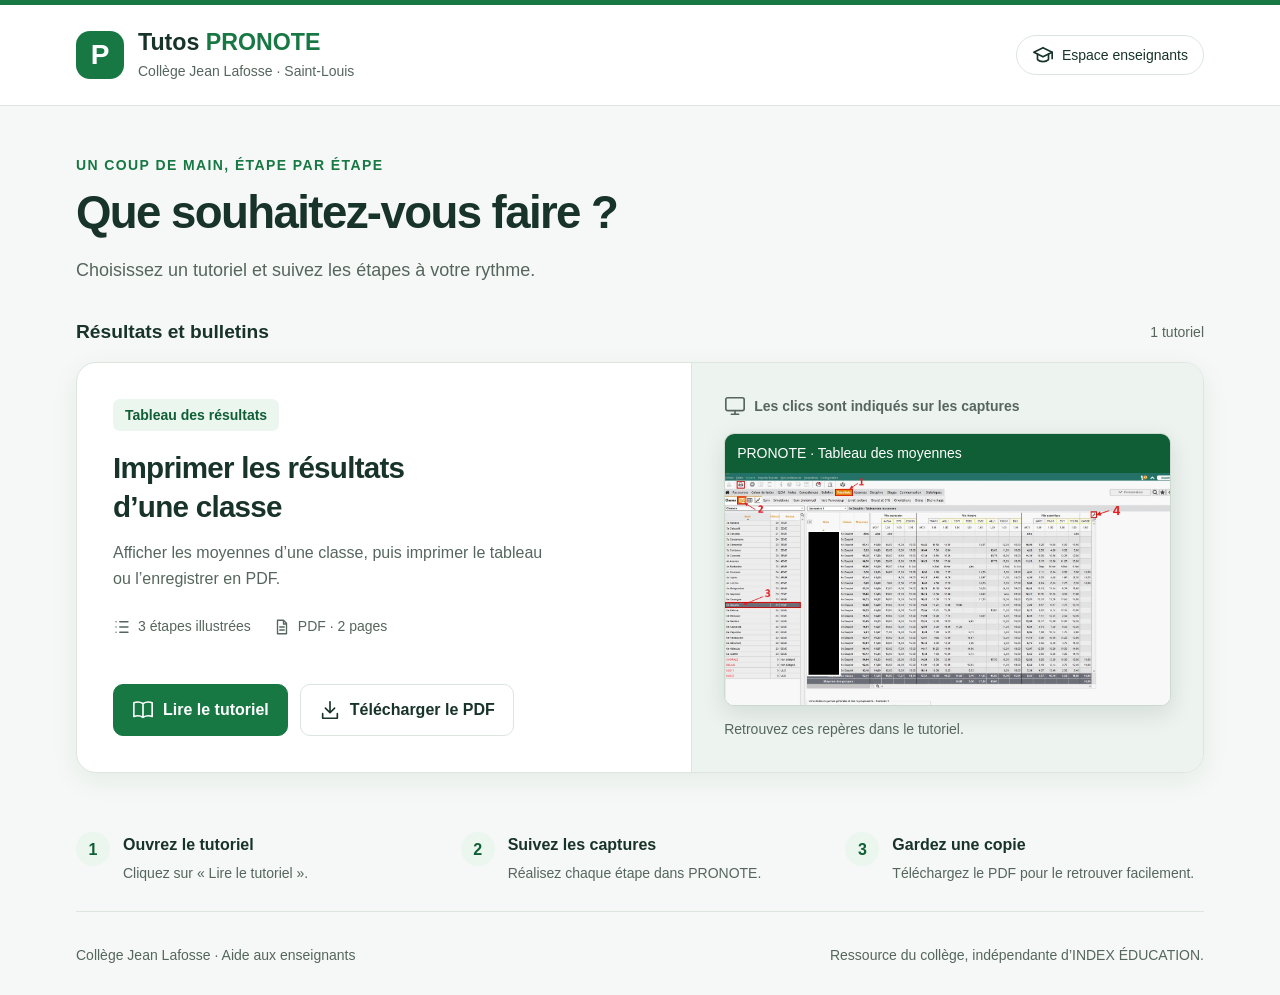
<file: index.html>
<!DOCTYPE html>
<html lang="fr">
<head>
<meta charset="UTF-8">
<meta name="viewport" content="width=device-width, initial-scale=1">
<title>Tutos PRONOTE · Collège Jean Lafosse</title>
<meta name="description" content="Les tutoriels PRONOTE du collège Jean Lafosse : des explications simples, des captures d’écran et des PDF à télécharger pour les enseignants.">
<meta name="theme-color" content="#177844">
<link rel="icon" type="image/svg+xml" href="data:image/svg+xml,%3Csvg xmlns='http://www.w3.org/2000/svg' viewBox='0 0 32 32'%3E%3Crect width='32' height='32' rx='8' fill='%23177844'/%3E%3Cpath d='M10 24V8h7a5 5 0 010 10h-4v6zm3-9h4a2 2 0 000-4h-4z' fill='white'/%3E%3C/svg%3E">
<link rel="stylesheet" href="styles.css">
</head>
<body>
<a class="skip" href="#contenu">Aller aux tutoriels</a>
<header class="site-header"><div class="header-inner">
<a class="brand" href="index.html" aria-label="Tutos PRONOTE, accueil"><span class="brand-mark" aria-hidden="true">P</span><div><div class="brand-title">Tutos <span>PRONOTE</span></div><div class="brand-school">Collège Jean Lafosse · Saint-Louis</div></div></a>
<span class="audience"><svg class="icon" aria-hidden="true" viewBox="0 0 24 24"><path d="m2 9 10-5 10 5-10 5-10-5Z"/><path d="M6 11v6c3 3 9 3 12 0v-6M22 9v7"/></svg>Espace enseignants</span>
</div></header>
<main class="container" id="contenu">
<p class="eyebrow">Un coup de main, étape par étape</p>
<h1>Que souhaitez-vous faire ?</h1>
<p class="intro">Choisissez un tutoriel et suivez les étapes à votre rythme.</p>
<section aria-labelledby="categorie-resultats">
<div class="section-heading"><h2 id="categorie-resultats">Résultats et bulletins</h2><span class="count">1 tutoriel</span></div>
<article class="tutorial-card">
<div class="card-content">
<span class="tag">Tableau des résultats</span>
<h3 class="card-title">Imprimer les résultats<br>d’une classe</h3>
<p class="card-description">Afficher les moyennes d’une classe, puis imprimer le tableau ou l’enregistrer en PDF.</p>
<div class="meta"><span><svg class="icon" viewBox="0 0 24 24" aria-hidden="true"><path d="M9 5h11M9 12h11M9 19h11M4 5h.01M4 12h.01M4 19h.01"/></svg>3 étapes illustrées</span><span><svg class="icon" viewBox="0 0 24 24" aria-hidden="true"><path d="M6 3h8l4 4v14H6zM14 3v5h4M9 12h6M9 16h6"/></svg>PDF · 2 pages</span></div>
<div class="actions"><a class="button primary" href="tableau-resultats.html"><svg class="icon" viewBox="0 0 24 24" aria-hidden="true"><path d="M12 5c-3-2-7-2-10-1v15c3-1 7-1 10 1 3-2 7-2 10-1V4c-3-1-7-1-10 1Zm0 0v15"/></svg>Lire le tutoriel</a><a class="button" href="tutoriels/tableau-resultats.pdf" download="Tuto-PRONOTE-tableau-resultats.pdf"><svg class="icon" viewBox="0 0 24 24" aria-hidden="true"><path d="M12 3v12m-5-5 5 5 5-5M4 16v5h16v-5"/></svg>Télécharger le PDF</a></div>
</div>
<div class="preview"><div class="preview-label"><svg class="icon" viewBox="0 0 24 24" aria-hidden="true"><rect x="2" y="3" width="20" height="14" rx="2"/><path d="M8 21h8m-4-4v4"/></svg>Les clics sont indiqués sur les captures</div><div class="preview-window"><div class="window-bar">PRONOTE · Tableau des moyennes</div><img src="tutoriels/capture-000.png" width="1457" height="761" alt="Aperçu du tableau des moyennes PRONOTE, avec les quatre clics repérés par des flèches rouges."></div><p class="preview-caption">Retrouvez ces repères dans le tutoriel.</p></div>
</article>
</section>
<section class="how-to" aria-label="Comment utiliser les tutoriels"><div class="how-item"><span class="small-number" aria-hidden="true">1</span><div><h3>Ouvrez le tutoriel</h3><p>Cliquez sur « Lire le tutoriel ».</p></div></div><div class="how-item"><span class="small-number" aria-hidden="true">2</span><div><h3>Suivez les captures</h3><p>Réalisez chaque étape dans PRONOTE.</p></div></div><div class="how-item"><span class="small-number" aria-hidden="true">3</span><div><h3>Gardez une copie</h3><p>Téléchargez le PDF pour le retrouver facilement.</p></div></div></section>
</main>
<footer class="site-footer"><span>Collège Jean Lafosse · Aide aux enseignants</span><span class="footer-note">Ressource du collège, indépendante d’INDEX ÉDUCATION.</span></footer>
</body>
</html>
</file>
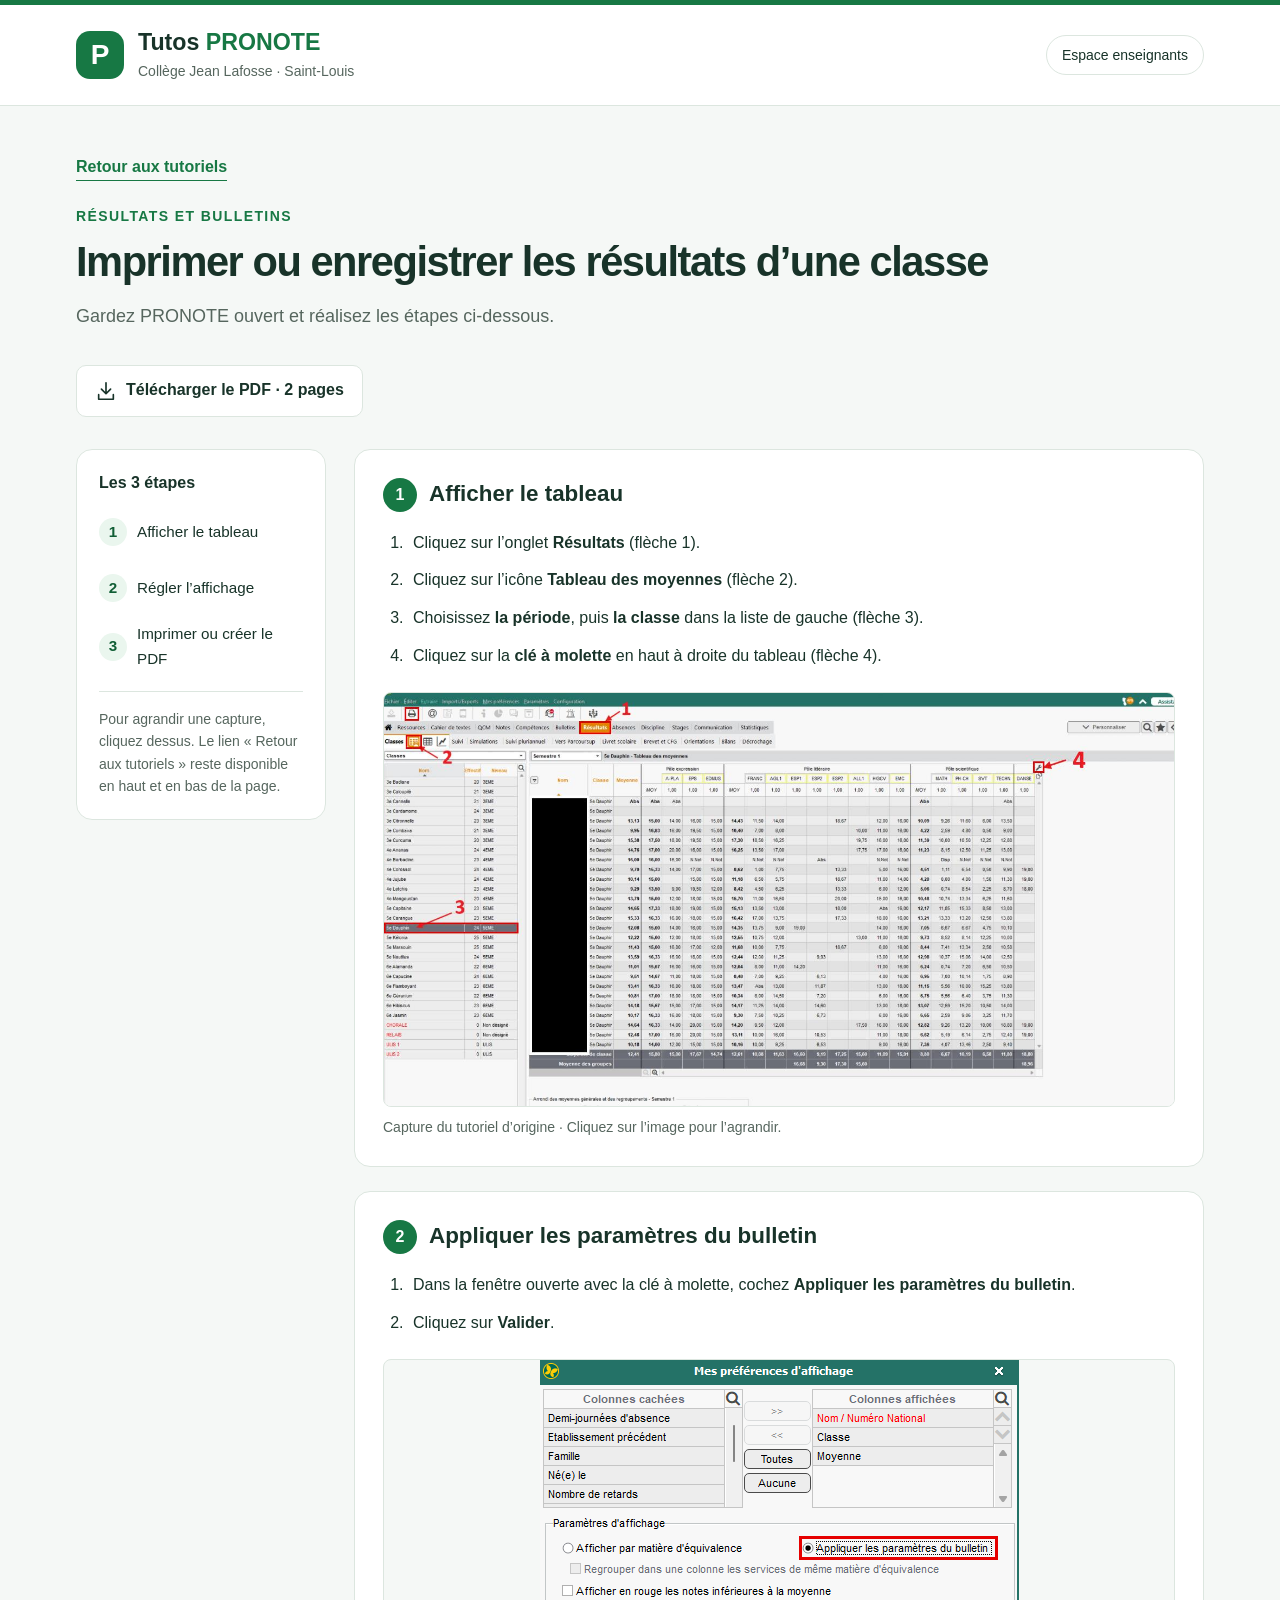
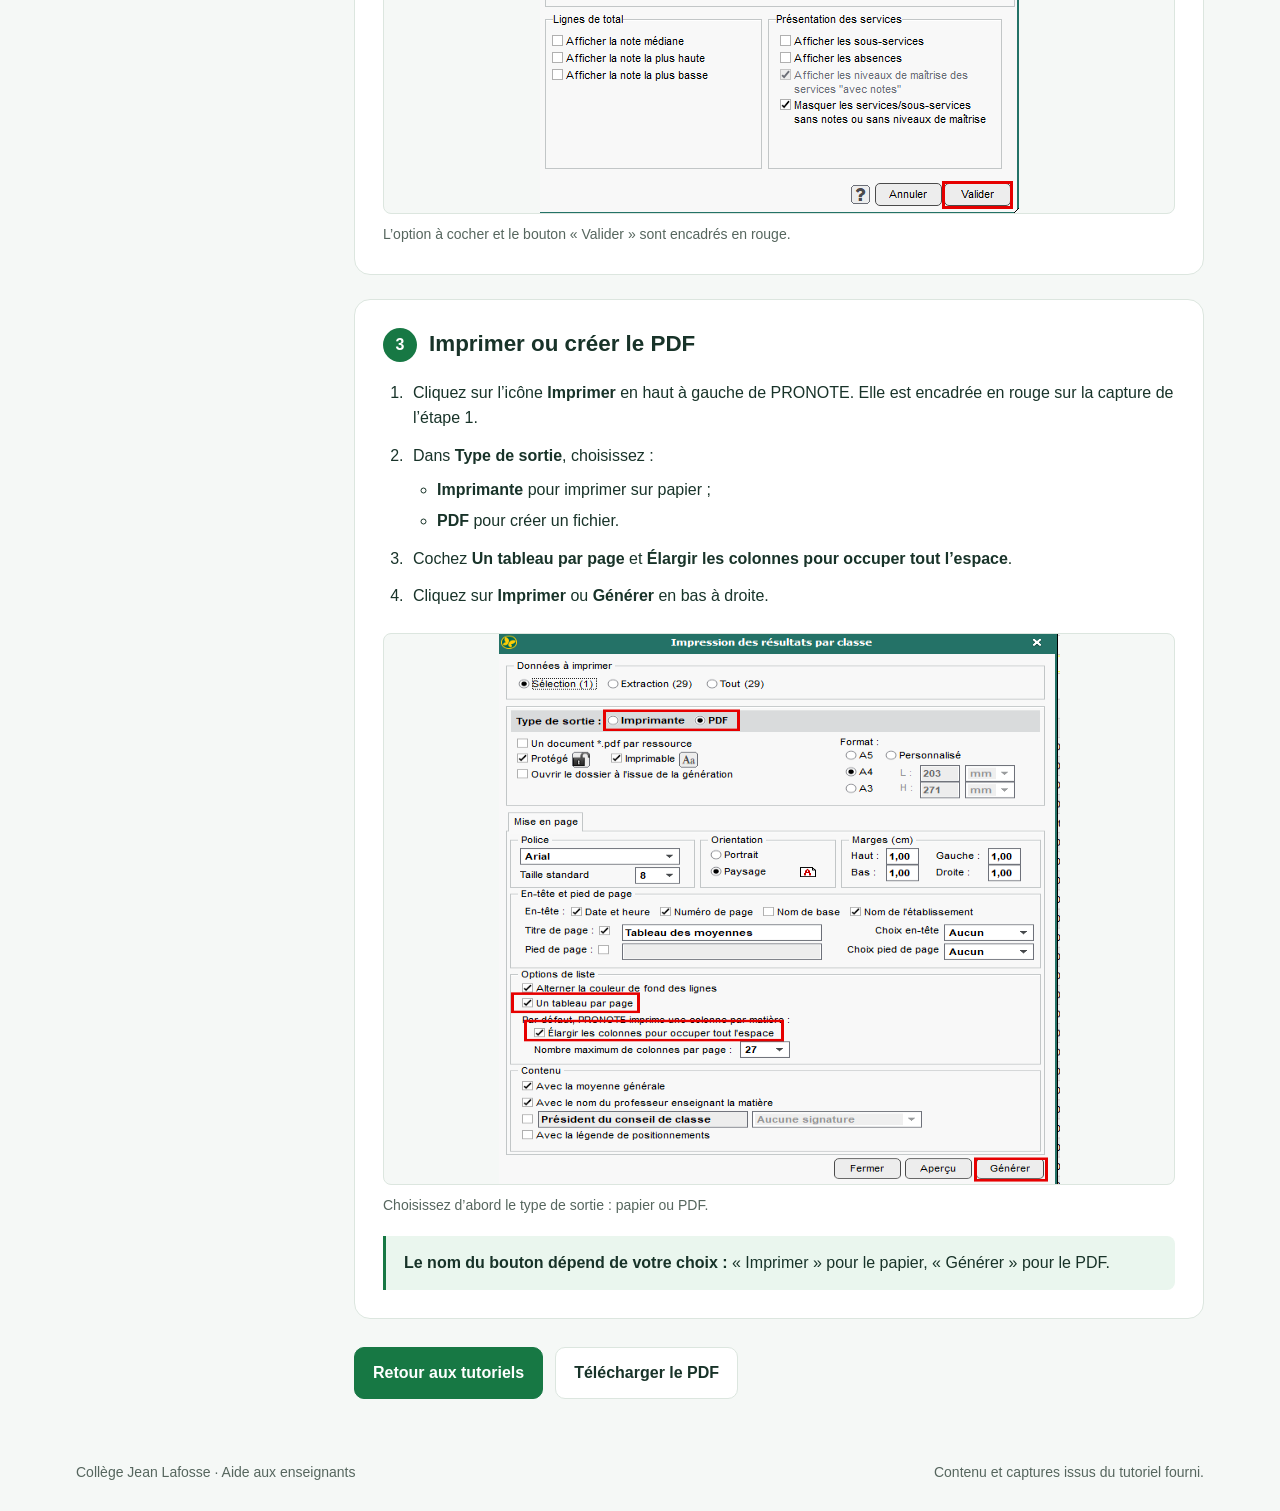
<file: tableau-resultats.html>
<!DOCTYPE html>
<html lang="fr">
<head>
<meta charset="UTF-8">
<meta name="viewport" content="width=device-width, initial-scale=1">
<title>Imprimer les résultats d’une classe · Tutos PRONOTE</title>
<meta name="description" content="Afficher le tableau des moyennes, appliquer les paramètres du bulletin et imprimer ou générer un PDF : le tutoriel PRONOTE en trois étapes illustrées.">
<meta name="theme-color" content="#177844">
<link rel="icon" type="image/svg+xml" href="data:image/svg+xml,%3Csvg xmlns='http://www.w3.org/2000/svg' viewBox='0 0 32 32'%3E%3Crect width='32' height='32' rx='8' fill='%23177844'/%3E%3Cpath d='M10 24V8h7a5 5 0 010 10h-4v6zm3-9h4a2 2 0 000-4h-4z' fill='white'/%3E%3C/svg%3E">
<link rel="stylesheet" href="styles.css">
</head>
<body>
<a class="skip" href="#contenu">Aller au tutoriel</a>
<header class="site-header"><div class="header-inner"><a class="brand" href="index.html" aria-label="Tutos PRONOTE, accueil"><span class="brand-mark" aria-hidden="true">P</span><div><div class="brand-title">Tutos <span>PRONOTE</span></div><div class="brand-school">Collège Jean Lafosse · Saint-Louis</div></div></a><span class="audience">Espace enseignants</span></div></header>
<main class="container" id="contenu">
<a class="back-link" href="index.html">Retour aux tutoriels</a>
<div class="reader-header"><p class="eyebrow">Résultats et bulletins</p><h1>Imprimer ou enregistrer les résultats d’une classe</h1><p class="intro">Gardez PRONOTE ouvert et réalisez les étapes ci-dessous.</p><a class="button" href="tutoriels/tableau-resultats.pdf" download="Tuto-PRONOTE-tableau-resultats.pdf"><svg class="icon" viewBox="0 0 24 24" aria-hidden="true"><path d="M12 3v12m-5-5 5 5 5-5M4 16v5h16v-5"/></svg>Télécharger le PDF · 2 pages</a></div>
<div class="reader-layout">
<nav class="summary-panel" aria-label="Étapes du tutoriel"><h2>Les 3 étapes</h2><ol class="step-nav"><li><a href="#etape-1"><span class="small-number" aria-hidden="true">1</span>Afficher le tableau</a></li><li><a href="#etape-2"><span class="small-number" aria-hidden="true">2</span>Régler l’affichage</a></li><li><a href="#etape-3"><span class="small-number" aria-hidden="true">3</span>Imprimer ou créer le PDF</a></li></ol><p class="summary-note">Pour agrandir une capture, cliquez dessus. Le lien « Retour aux tutoriels » reste disponible en haut et en bas de la page.</p></nav>
<div class="reader-steps">
<section class="step" id="etape-1" aria-labelledby="titre-etape-1"><div class="step-heading"><span class="small-number" aria-hidden="true">1</span><h2 id="titre-etape-1">Afficher le tableau</h2></div><ol class="instructions"><li>Cliquez sur l’onglet <strong>Résultats</strong> <span>(flèche 1)</span>.</li><li>Cliquez sur l’icône <strong>Tableau des moyennes</strong> <span>(flèche 2)</span>.</li><li>Choisissez <strong>la période</strong>, puis <strong>la classe</strong> dans la liste de gauche <span>(flèche 3)</span>.</li><li>Cliquez sur la <strong>clé à molette</strong> en haut à droite du tableau <span>(flèche 4)</span>.</li></ol><figure class="capture"><a href="tutoriels/capture-000.png" aria-label="Agrandir la capture : afficher le tableau"><img src="tutoriels/capture-000.png" width="1457" height="761" alt="Dans PRONOTE, la flèche 1 repère l’onglet Résultats, la flèche 2 le Tableau des moyennes, la flèche 3 la classe et la flèche 4 la clé à molette."></a><figcaption>Capture du tutoriel d’origine · Cliquez sur l’image pour l’agrandir.</figcaption></figure></section>
<section class="step" id="etape-2" aria-labelledby="titre-etape-2"><div class="step-heading"><span class="small-number" aria-hidden="true">2</span><h2 id="titre-etape-2">Appliquer les paramètres du bulletin</h2></div><ol class="instructions"><li>Dans la fenêtre ouverte avec la clé à molette, cochez <strong>Appliquer les paramètres du bulletin</strong>.</li><li>Cliquez sur <strong>Valider</strong>.</li></ol><figure class="capture compact"><a href="tutoriels/capture-001.png" aria-label="Agrandir la capture : paramètres du bulletin"><img src="tutoriels/capture-001.png" width="479" height="453" loading="lazy" alt="Fenêtre Mes préférences d’affichage : l’option Appliquer les paramètres du bulletin et le bouton Valider sont encadrés en rouge."></a><figcaption>L’option à cocher et le bouton « Valider » sont encadrés en rouge.</figcaption></figure></section>
<section class="step" id="etape-3" aria-labelledby="titre-etape-3"><div class="step-heading"><span class="small-number" aria-hidden="true">3</span><h2 id="titre-etape-3">Imprimer ou créer le PDF</h2></div><ol class="instructions"><li>Cliquez sur l’icône <strong>Imprimer</strong> en haut à gauche de PRONOTE. Elle est encadrée en rouge sur la capture de l’étape 1.</li><li>Dans <strong>Type de sortie</strong>, choisissez :<ul><li><strong>Imprimante</strong> pour imprimer sur papier ;</li><li><strong>PDF</strong> pour créer un fichier.</li></ul></li><li>Cochez <strong>Un tableau par page</strong> et <strong>Élargir les colonnes pour occuper tout l’espace</strong>.</li><li>Cliquez sur <strong>Imprimer</strong> ou <strong>Générer</strong> en bas à droite.</li></ol><figure class="capture compact"><a href="tutoriels/capture-002.png" aria-label="Agrandir la capture : impression du tableau"><img src="tutoriels/capture-002.png" width="561" height="663" loading="lazy" alt="Fenêtre d’impression du tableau des résultats : type de sortie, cases Un tableau par page et Élargir les colonnes pour occuper tout l’espace, puis bouton Imprimer."></a><figcaption>Choisissez d’abord le type de sortie : papier ou PDF.</figcaption></figure><p class="tip"><strong>Le nom du bouton dépend de votre choix :</strong> « Imprimer » pour le papier, « Générer » pour le PDF.</p></section>
<div class="end-actions"><a class="button primary" href="index.html">Retour aux tutoriels</a><a class="button" href="tutoriels/tableau-resultats.pdf" download="Tuto-PRONOTE-tableau-resultats.pdf">Télécharger le PDF</a></div>
</div></div>
</main>
<footer class="site-footer reader-footer"><span>Collège Jean Lafosse · Aide aux enseignants</span><span>Contenu et captures issus du tutoriel fourni.</span></footer>
</body>
</html>
</file>
<file: styles.css>
:root{--green:#177844;--green-dark:#105e35;--light:#eaf6ee;--ink:#183329;--muted:#56665e;--line:#dce6df;--paper:#f5f8f6;--radius:20px}*{box-sizing:border-box}html{scroll-behavior:smooth}body{margin:0;background:var(--paper);color:var(--ink);font:1rem/1.6 'Segoe UI',Arial,sans-serif}a{color:var(--green);text-underline-offset:4px}button,a{-webkit-tap-highlight-color:transparent}a:focus-visible,button:focus-visible,summary:focus-visible{outline:3px solid #ad6500;outline-offset:5px}.skip{position:absolute;left:20px;top:-100px;background:white;padding:12px;z-index:9}.skip:focus{top:12px}.site-header{background:white;border-top:5px solid var(--green);border-bottom:1px solid var(--line)}.header-inner{max-width:1200px;margin:auto;min-height:100px;padding:20px 36px;display:flex;justify-content:space-between;align-items:center;gap:20px}.brand{display:flex;align-items:center;gap:14px;text-decoration:none;color:var(--ink)}.brand-mark{background:var(--green);color:white;width:48px;height:48px;border-radius:14px;display:grid;place-items:center;font-size:1.75rem;font-weight:800;flex-shrink:0}.brand-title{font-size:1.45rem;font-weight:750;line-height:1.25}.brand-title span{color:var(--green)}.brand-school{font-size:.875rem;color:var(--muted);margin-top:3px}.audience{font-size:.875rem;border:1px solid var(--line);border-radius:30px;padding:8px 15px;white-space:nowrap;display:flex;align-items:center;gap:8px}svg.icon{width:22px;height:22px;flex:none;fill:none;stroke:currentColor;stroke-width:1.8;stroke-linecap:round;stroke-linejoin:round}.container{max-width:1200px;margin:auto;padding:48px 36px 32px}.eyebrow{font-size:.875rem;font-weight:700;letter-spacing:.1em;text-transform:uppercase;color:var(--green);margin:0 0 10px}h1{font-size:clamp(2rem,4vw,2.85rem);line-height:1.18;letter-spacing:-.035em;margin:0 0 16px;font-weight:750;max-width:850px}p{margin:0 0 16px}.intro{font-size:1.125rem;color:var(--muted);margin-bottom:34px}.section-heading{display:flex;align-items:center;justify-content:space-between;gap:16px;margin-bottom:16px}h2{font-size:1.2rem;line-height:1.4;margin:0}.count{font-size:.875rem;color:var(--muted)}.tutorial-card{background:white;border:1px solid var(--line);border-radius:var(--radius);overflow:hidden;box-shadow:0 8px 28px #193d2710;display:grid;grid-template-columns:1.2fr 1fr}.card-content{padding:36px;display:flex;flex-direction:column;align-items:flex-start}.tag{font-size:.875rem;color:var(--green-dark);background:var(--light);padding:5px 12px;border-radius:7px;font-weight:650}.card-title{font-size:1.85rem;line-height:1.3;letter-spacing:-.025em;max-width:470px;margin:18px 0 14px}.card-description{color:var(--muted);max-width:440px}.meta{display:flex;gap:22px;flex-wrap:wrap;color:var(--muted);font-size:.875rem;margin:8px 0 27px}.meta span{display:flex;gap:7px;align-items:center}.meta .icon{width:18px;height:18px}.actions{display:flex;flex-wrap:wrap;gap:12px;margin-top:auto}.button{display:inline-flex;align-items:center;justify-content:center;gap:9px;border-radius:10px;padding:13px 18px;min-height:52px;text-decoration:none;font-weight:650;line-height:1.3;font-size:1rem;cursor:pointer;border:1px solid var(--line);font-family:inherit;background:white;color:var(--ink)}.button.primary{background:var(--green);border-color:var(--green);color:white}.button:hover{border-color:var(--green);background:var(--light)}.button.primary:hover{background:var(--green-dark);border-color:var(--green-dark)}.preview{background:#edf3ef;display:flex;flex-direction:column;justify-content:center;padding:32px;border-left:1px solid var(--line)}.preview-label{font-size:.875rem;display:flex;align-items:center;gap:8px;margin-bottom:16px;color:var(--muted);font-weight:600}.preview-window{background:white;border:1px solid #cbd9ce;box-shadow:0 8px 22px #244a3220;border-radius:10px;overflow:hidden}.window-bar{background:var(--green-dark);color:white;padding:8px 12px;font-size:.875rem;display:flex;align-items:center;gap:7px}.preview-window img{display:block;width:100%;height:auto}.preview-caption{font-size:.875rem;color:var(--muted);margin:12px 0 0}.how-to{display:grid;grid-template-columns:repeat(3,1fr);gap:26px;margin-top:32px;padding:27px 0;border-bottom:1px solid var(--line)}.how-item{display:flex;align-items:flex-start;gap:13px}.small-number{flex:none;width:34px;height:34px;border-radius:50%;background:var(--light);color:var(--green-dark);display:grid;place-items:center;font-weight:750}.how-item h3{font-size:1rem;margin:0 0 4px}.how-item p{font-size:.875rem;color:var(--muted);margin:0}.site-footer{max-width:1200px;margin:auto;padding:0 36px 28px;display:flex;justify-content:space-between;gap:20px;color:var(--muted);font-size:.875rem}.footer-note{max-width:600px}.back-link{display:inline-block;margin-bottom:24px;font-weight:650;text-decoration:none;border-bottom:1px solid currentColor}.reader-header{margin-bottom:32px}.reader-header h1{font-size:clamp(1.85rem,3.5vw,2.6rem);max-width:920px}.reader-header .meta{margin:20px 0}.reader-layout{display:grid;grid-template-columns:250px minmax(0,1fr);align-items:start;gap:28px}.summary-panel{background:white;border:1px solid var(--line);border-radius:16px;padding:22px;position:sticky;top:24px}.summary-panel h2{font-size:1rem;margin-bottom:16px}.step-nav{list-style:none;margin:0;padding:0}.step-nav li+li{margin-top:12px}.step-nav a{display:flex;align-items:center;gap:10px;text-decoration:none;color:var(--ink);font-size:.95rem;min-height:44px}.step-nav a:hover{color:var(--green);text-decoration:underline}.step-nav .small-number{width:28px;height:28px}.summary-note{font-size:.875rem;margin:20px 0 0;padding-top:16px;border-top:1px solid var(--line);color:var(--muted)}.reader-steps{display:grid;gap:24px}.step{background:white;border:1px solid var(--line);border-radius:16px;padding:28px;scroll-margin-top:24px}.step-heading{display:flex;align-items:flex-start;gap:12px;margin-bottom:18px}.step-heading h2{font-size:1.4rem}.step-heading .small-number{background:var(--green);color:white}.instructions{padding-left:25px;margin:0 0 24px}.instructions>li{padding-left:5px;margin-bottom:12px}.instructions ul{padding-left:24px;margin-top:8px}.instructions ul li{margin:6px 0}.capture{margin:0}.capture a{display:block;border:1px solid var(--line);border-radius:8px;overflow:hidden;background:var(--paper)}.capture img{max-width:100%;height:auto;display:block;margin:auto}.capture.compact img{max-height:550px}.capture figcaption{font-size:.875rem;color:var(--muted);margin-top:9px}.tip{padding:14px 18px;background:var(--light);border-left:3px solid var(--green);border-radius:0 8px 8px 0;margin:20px 0 0}.end-actions{display:flex;flex-wrap:wrap;gap:12px;margin-top:4px}.reader-footer{margin-top:30px}.screen-only{display:block}@media(max-width:900px){.tutorial-card{grid-template-columns:1fr}.preview{border-left:0;border-top:1px solid var(--line)}.preview-window{max-width:650px}.reader-layout{grid-template-columns:1fr}.summary-panel{position:static}.step-nav{display:flex;gap:18px;flex-wrap:wrap}.step-nav li+li{margin-top:0}.summary-note{display:none}.card-title{max-width:none}.card-description{max-width:none}}@media(max-width:600px){.header-inner{padding:16px 20px;min-height:88px}.brand-mark{width:42px;height:42px}.brand-title{font-size:1.2rem}.brand-school{font-size:.875rem}.audience{display:none}.container{padding:32px 20px 24px}.intro{font-size:1rem}.card-content,.preview{padding:24px}.card-title{font-size:1.5rem}.actions{width:100%}.actions .button{width:100%}.how-to{grid-template-columns:1fr;gap:21px}.site-footer{padding:0 20px 24px;flex-direction:column;gap:8px}.step{padding:22px 18px}.step-heading h2{font-size:1.25rem}.reader-header .button{width:100%}.step-nav{display:block}.step-nav li+li{margin-top:10px}.end-actions .button{width:100%}}@media(prefers-reduced-motion:reduce){html{scroll-behavior:auto}}@media print{body{background:white;color:black;font-size:11pt}.site-header,.summary-panel,.screen-only,.site-footer,.end-actions,.back-link{display:none}.container{padding:0;max-width:none}.reader-layout{display:block}.step{border:0;padding:12px 0;break-inside:avoid}.capture.compact img{max-height:340px}.reader-header{margin-bottom:12px}h1{font-size:22pt}.tip{background:white}.capture a{border:0}.capture figcaption{display:none}}
</file>
